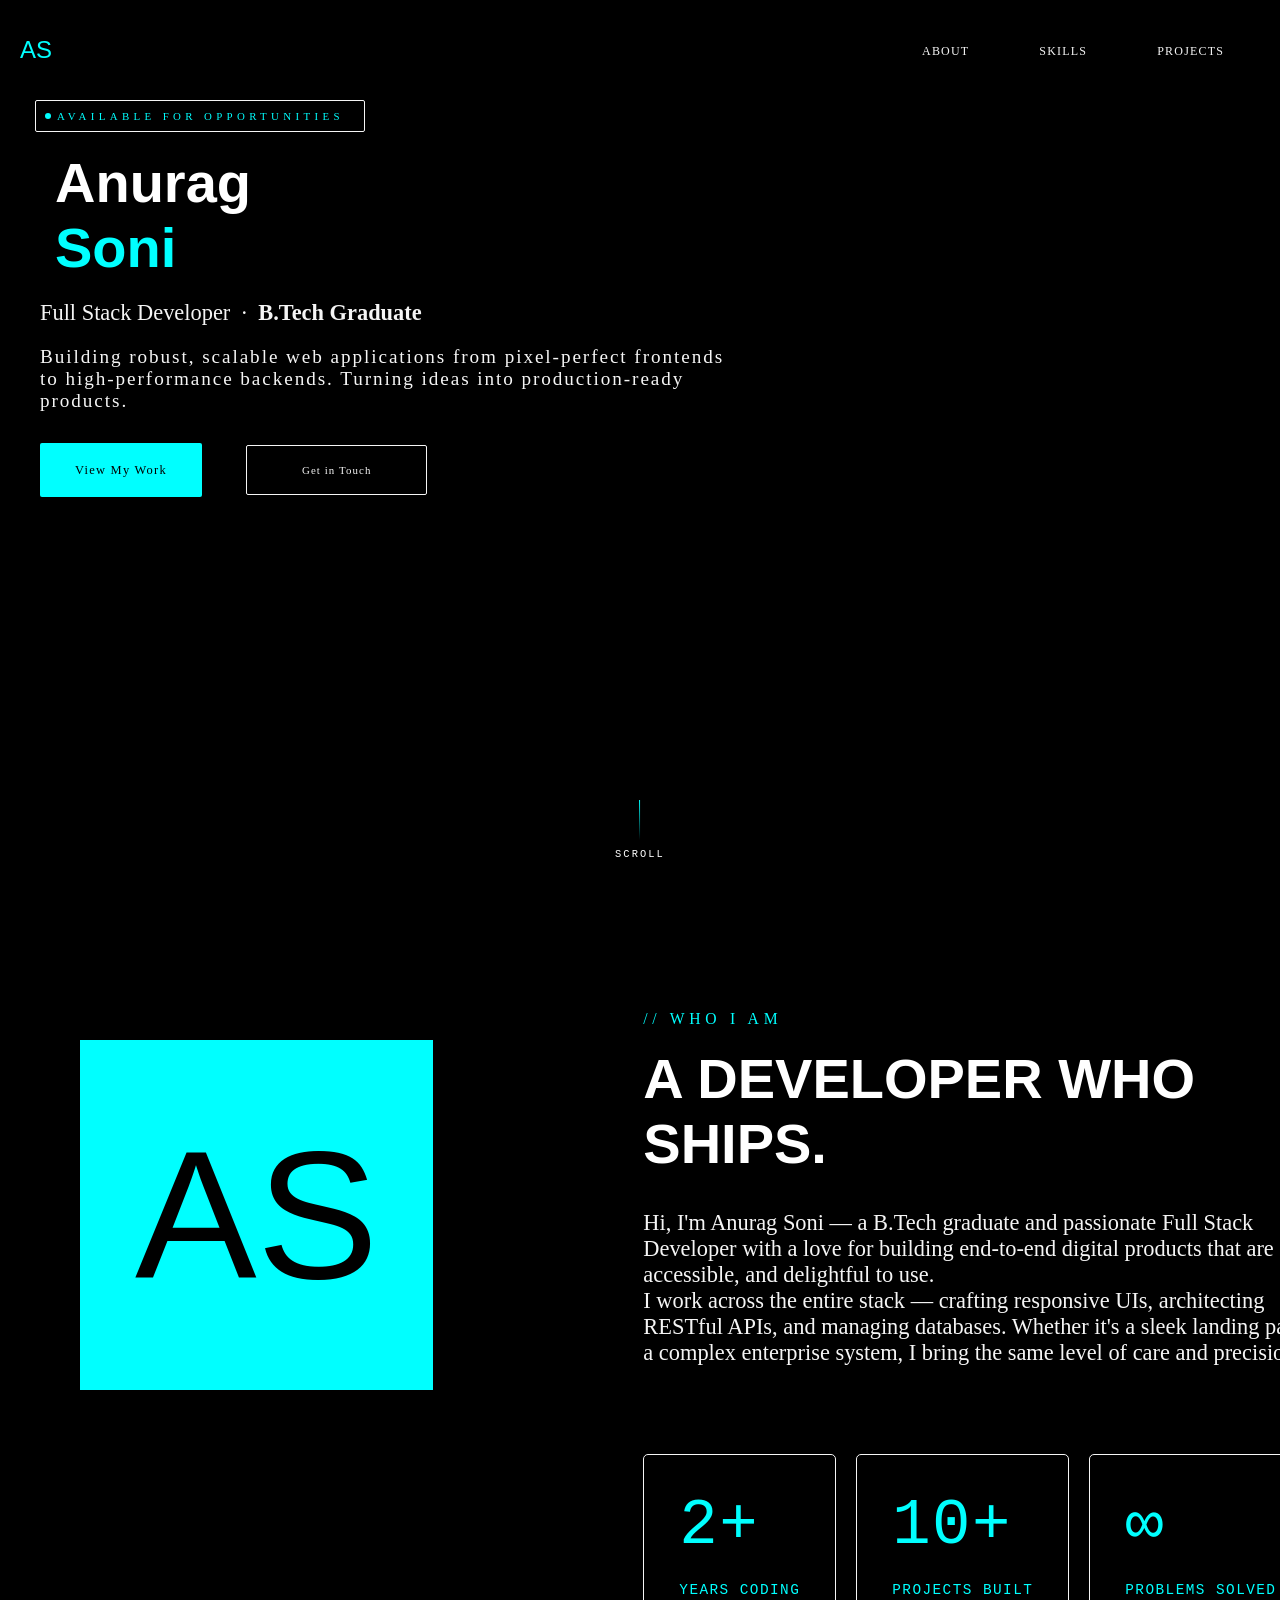
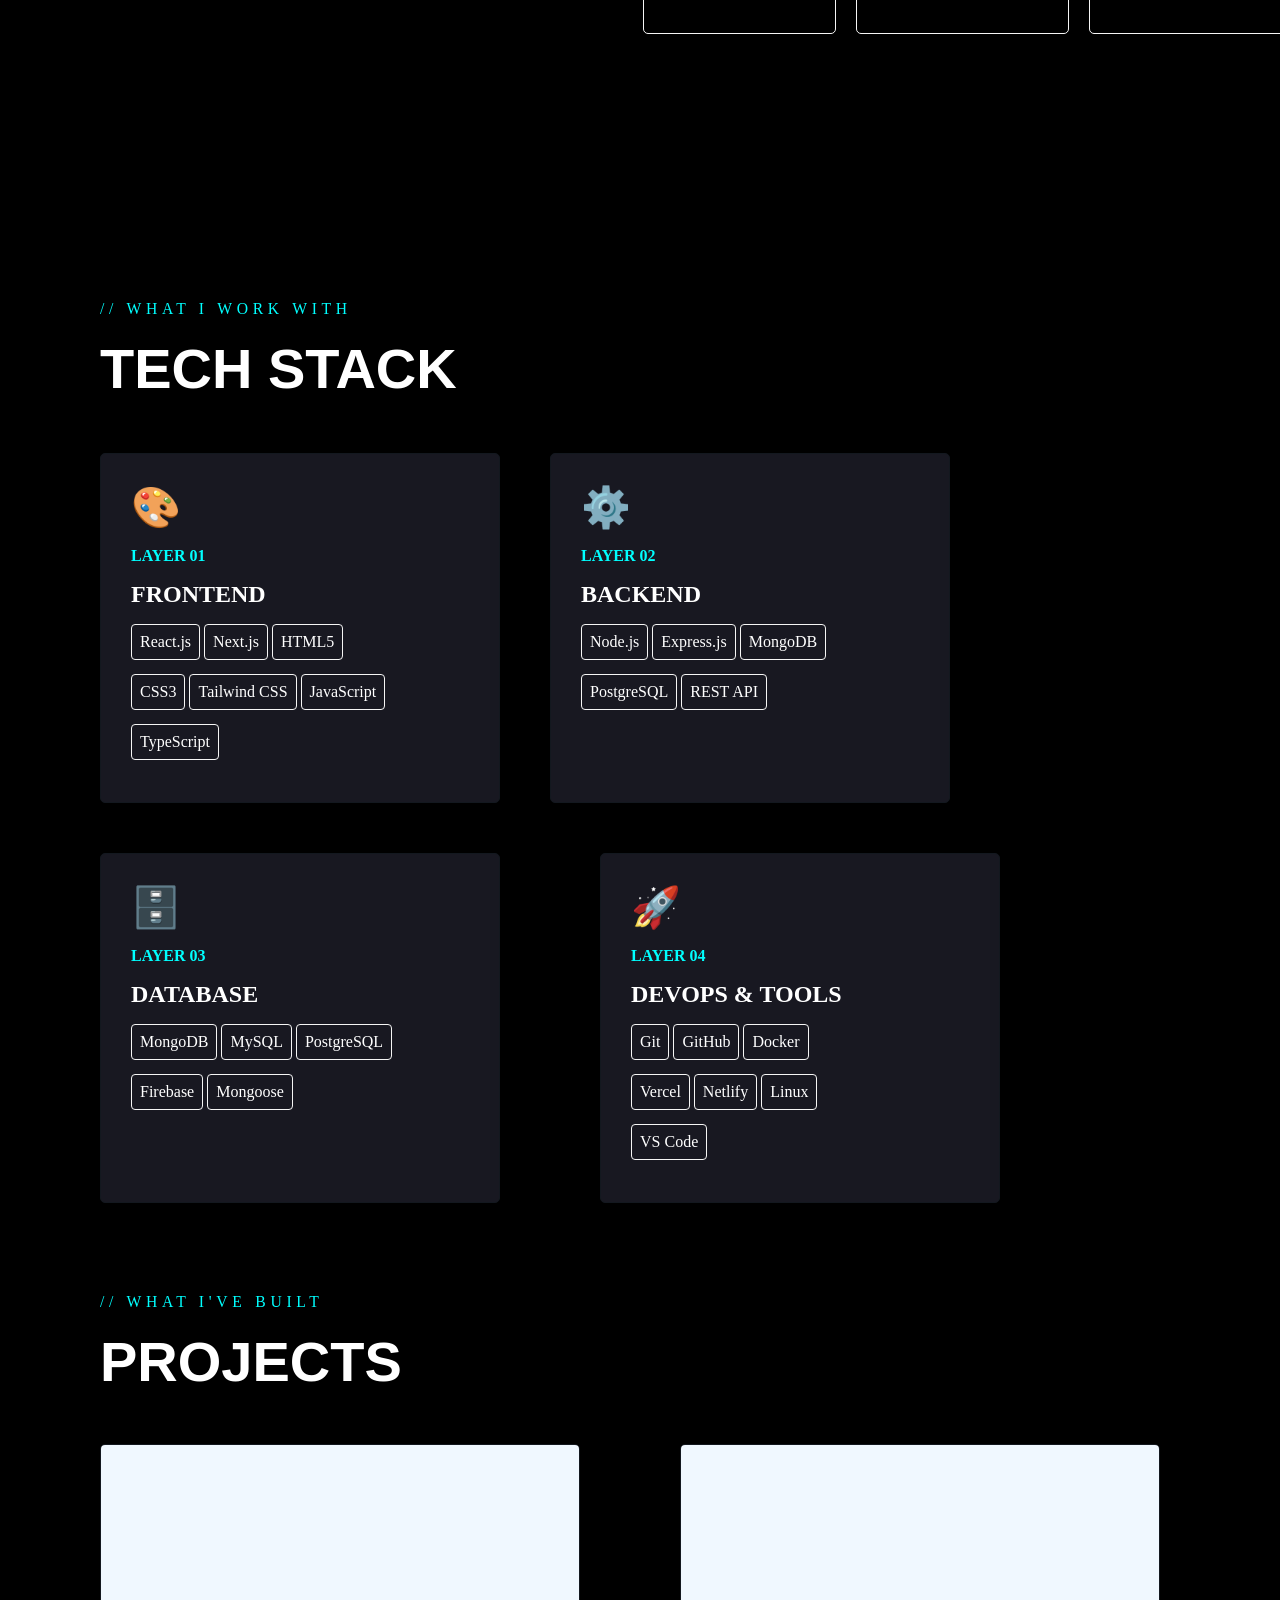
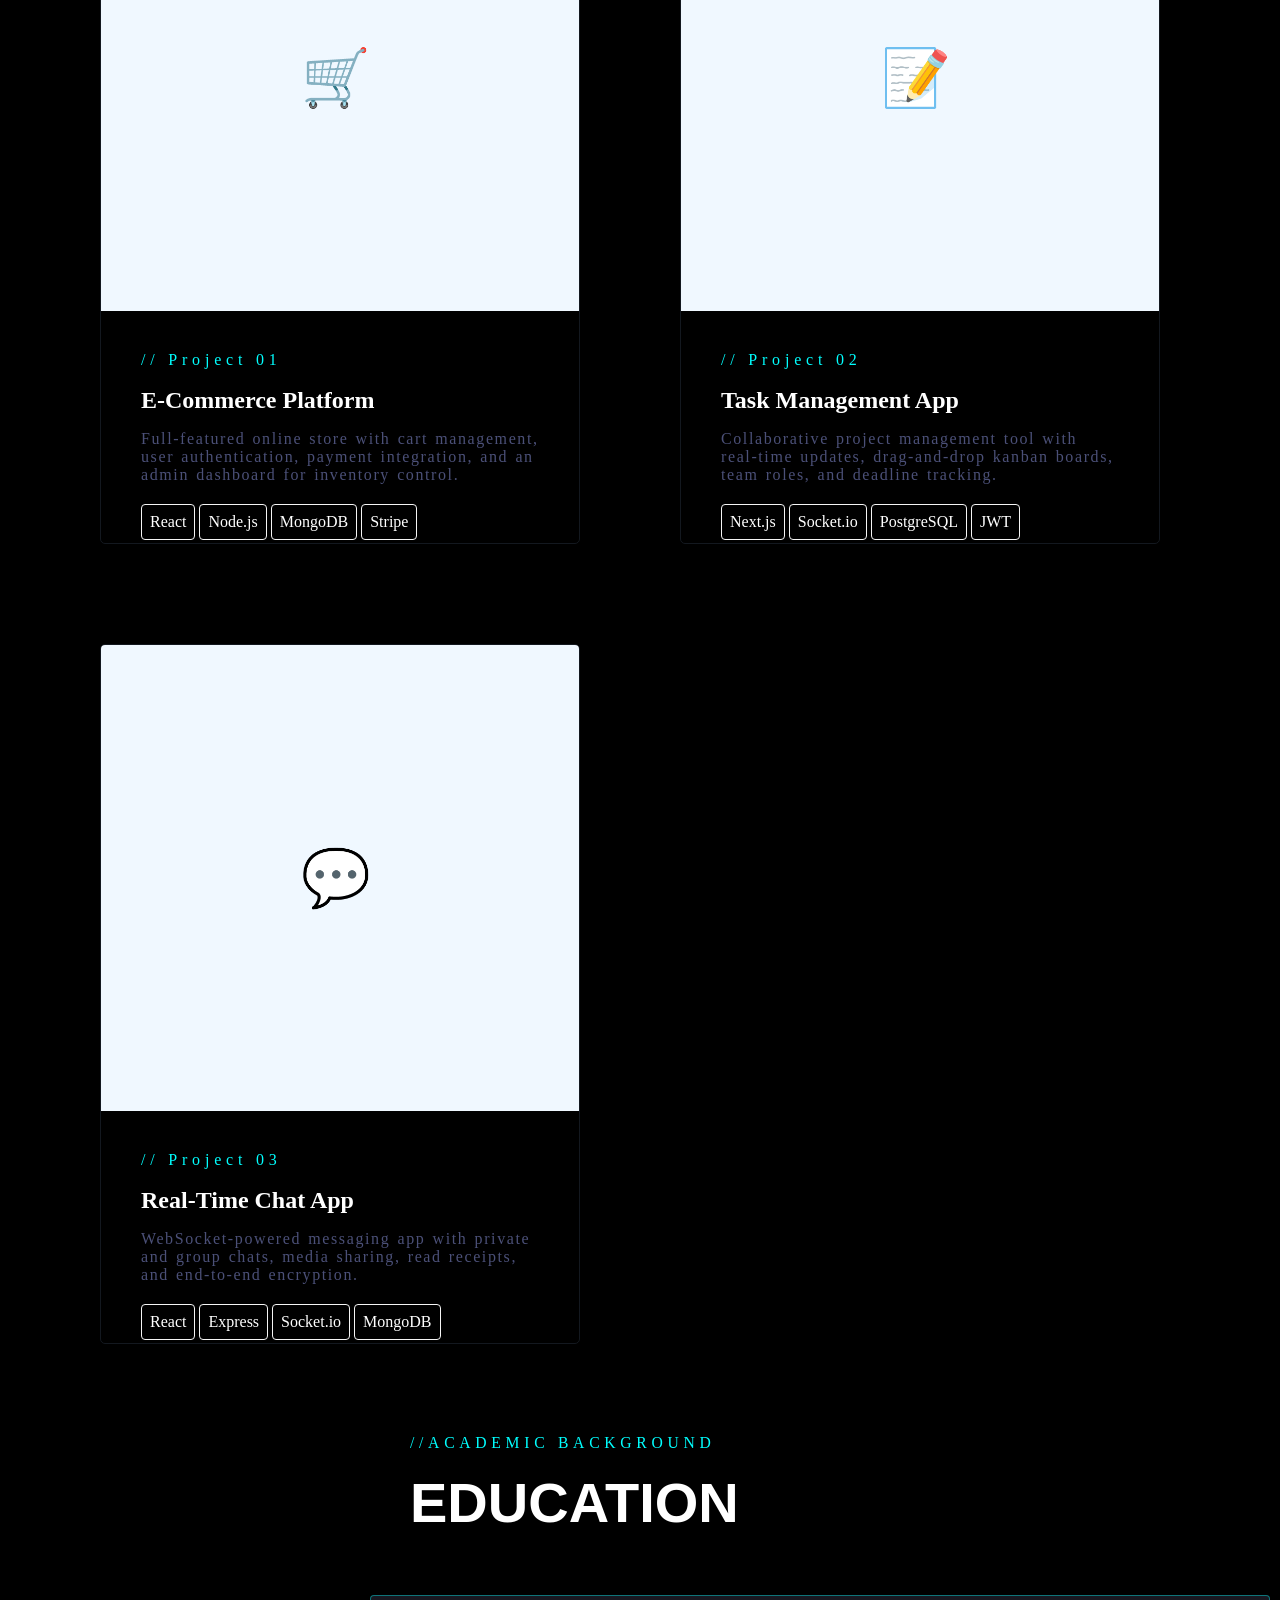
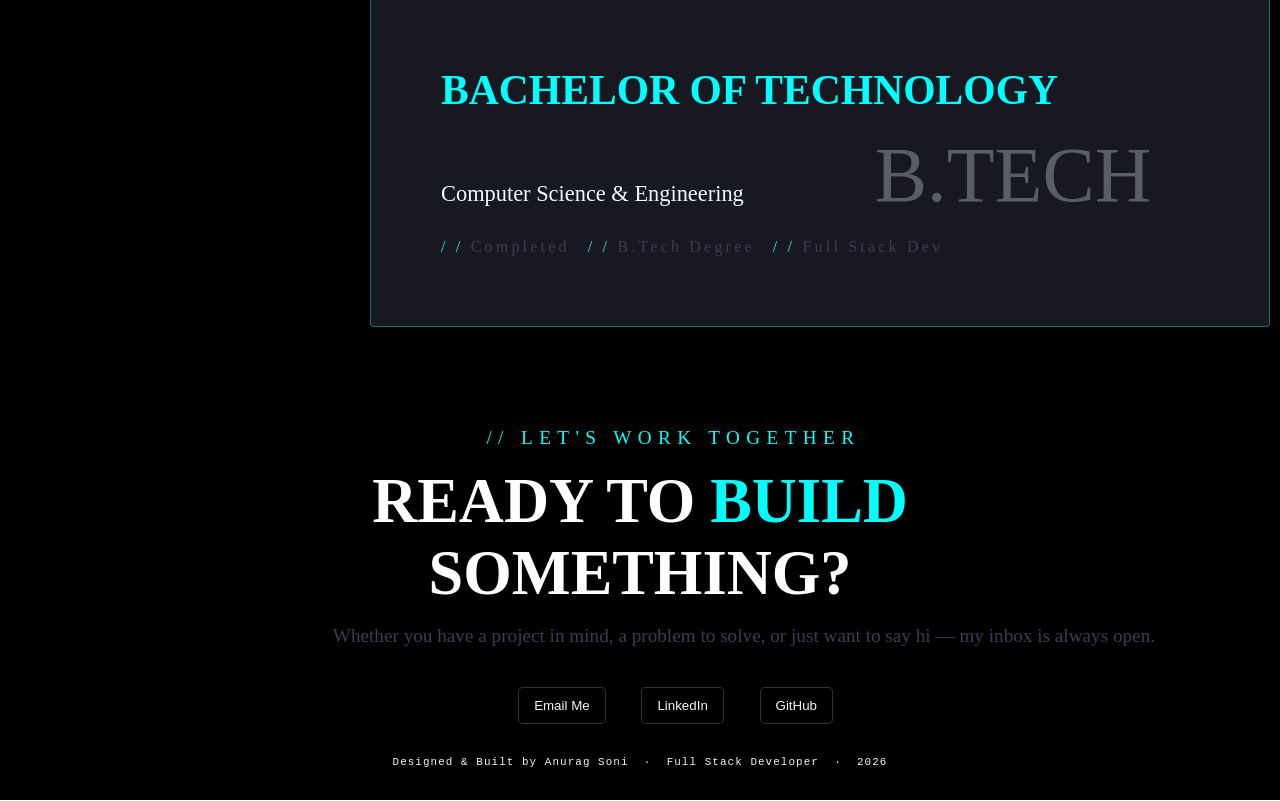
<file: index.html>
<!DOCTYPE html>
<html lang="en">
<head>
    <meta charset="UTF-8">
    <meta name="viewport" content="width=device-width, initial-scale=1.0">
    <title>CV</title>
    <link rel="stylesheet" href="style.css">
</head>
<body>
    <!-- navbar -->
     <nav>
             
        <ul>
<a class="logo" href="#">AS</a>
       <span class="line">     <li><a href="#About">About</a></li>    
            <li><a href="#Skills">Skills</a></li>
            <li><a href="#Projects">Projects</a></li>
            <li><a href="#Education">Education</a></li>
            <li><a href="#Contact">Contact</a></li>   </span>
   
        </ul>
     </nav>

<!-- Hero Section -->
 <section class="hero" id="home">
  <div class="available">AVAILABLE FOR OPPORTUNITIES</div><br>
  <h1 class="hero-name">Anurag<br><span id="sp">Soni</span></h1>
  <p class="hero-title">Full Stack Developer &nbsp;·&nbsp; <strong>B.Tech Graduate</strong></p>
  <p class="hero-desc">Building robust, scalable web applications from pixel-perfect frontends to high-performance backends. Turning ideas into production-ready products.</p>
  <br>
  <div class="hero-cta">
    <a href="#projects" class="btnproject">View My Work</a>
    <a href="#contact" class="btncontactt">Get in Touch</a>
  </div>
  <div class="scroll-indicator">
    <div class="scroll-line"></div>
    <span>Scroll</span>
  </div>   
 </section>
   
 <!-- About-->
<section class="about" id="About">
 <div class="left">
  <div class="box"><span id="as">AS</span></div>
 </div>
  <div class="right">
    <p class="head3">// WHO I AM</p><br>
    <h1 id="head">A DEVELOPER WHO SHIPS.</h1>
    <br>
    <p id="head1">Hi, I'm Anurag Soni — a B.Tech graduate and passionate Full Stack Developer with a love for building end-to-end digital products that are fast, accessible, and delightful to use.<br>

I work across the entire stack — crafting responsive UIs, architecting RESTful APIs, and managing databases. Whether it's a sleek landing page or a complex enterprise system, I bring the same level of care and precision.</p>
<br>
<div class="rightbox">
<div class="right1">
  <div class="infinite">2+</div>
  <div>YEARS CODING</div>
</div>
<div class="right2">
  <div class="infinite">10+</div>
  <div>PROJECTS BUILT</div>
</div>
<div class="right3">
  <div class="infinite">&#8734;</div>
  <div >PROBLEMS SOLVED</div>
</div>
</div>
  </div>
</section>

<!-- Skills -->
<section class="skills" id="Skills">
 <p class="head4">// what I work with </p>
 <br>
  <h1 id="tech">tech stack</h1>
  <br><br>

  <div class="hbox">
    <div class="hboxs">
      <logo>🎨</logo>
      <h4>LAYER 01</h4>
      <h1>FRONTEND</h1>
      <div class="skilltags">
        <span class="crtbtn">React.js</span>
        <span class="crtbtn">Next.js</span>
        <span class="crtbtn">HTML5</span><br>
        <span class="crtbtn">CSS3</span>
        <span class="crtbtn">Tailwind CSS</span>
        <span class="crtbtn">JavaScript</span><br>
        <span class="crtbtn">TypeScript</span>
      </div>
    </div>
    <div class="hboxs">
      <logo>⚙️</logo>
      <h4>LAYER 02</h4>
      <h1>BACKEND</h1>
      <div class="skilltags">
        <span class="crtbtn">Node.js</span>
        <span class="crtbtn">Express.js</span>
        <span class="crtbtn">MongoDB</span><br>
        <span class="crtbtn">PostgreSQL</span>
        <span class="crtbtn">REST API</span>
      </div>
    </div>
    
     <div class="hboxs">
      <logo>🗄️</logo>
      <h4>LAYER 03</h4>
      <h1>DATABASE</h1>
      <div class="skilltags">
        <span class="crtbtn">MongoDB</span>
        <span class="crtbtn">MySQL</span>
        <span class="crtbtn">PostgreSQL</span><br>
        <span class="crtbtn">Firebase</span>
        <span class="crtbtn">Mongoose</span>
      </div>
    </div>
    <br><br>
    <div class="hboxs">
      <logo>🚀</logo>
     
      <h4>LAYER 04</h4>
      <h1>DEVOPS & TOOLS</h1>
      <div class="skilltags">
        <span class="crtbtn">Git</span>
        <span class="crtbtn">GitHub</span>
        <span class="crtbtn">Docker</span><br>
        <span class="crtbtn">Vercel</span>
        <span class="crtbtn">Netlify</span>
        <span class="crtbtn">Linux</span><br>
        <span class="crtbtn">VS Code</span>
      </div>
    </div>
  </div>
</section>

<!-- Projects -->
<section class="projects" id="Projects">
<p class="head5">// what I've built</p>
<br>
<h1 id="tech">projects</h1>
<div class="maind">
  <div class="cart">
<span class="ico">🛒</span>
<div class="cartt">
  <p class="mpro">// Project 01</p><br>
  <h1>E-Commerce Platform</h1>
  <p class="mpro1">Full-featured online store with cart management, user authentication, payment integration, and an admin dashboard for inventory control.</p>
  <div class="skilltags">
<span class="crtbtn">React</span>
<span class="crtbtn">Node.js</span>
<span class="crtbtn">MongoDB</span>
<span class="crtbtn">Stripe</span>
  </div>
</div>
  </div>
   <div class="cart">
<span class="ico">📝</span>
<div class="cartt">
  <p class="mpro">// Project 02</p><br>
  <h1>Task Management App</h1>
  <p class="mpro1">Collaborative project management tool with real-time updates, drag-and-drop kanban boards, team roles, and deadline tracking.</p>
  <div class="skilltags">
   
<span class="crtbtn">Next.js</span>
<span class="crtbtn">Socket.io</span>
<span class="crtbtn">PostgreSQL</span>
<span class="crtbtn">JWT</span>
  </div>
</div>
  </div>

   <div class="cart">
<span class="ico">💬</span>
<div class="cartt">
  <p class="mpro">// Project 03</p><br>
  <h1>Real-Time Chat App</h1>
  <p class="mpro1">WebSocket-powered messaging app with private and group chats, media sharing, read receipts, and end-to-end encryption.</p>
  <div class="skilltags">

<span class="crtbtn">React</span>
<span class="crtbtn">Express</span>
<span class="crtbtn">Socket.io</span>
<span class="crtbtn">MongoDB</span>
  </div>
</div>
  </div>

</div>
  </section>  

  <!--Education-->
  <section class="education" id="Education">
    <p class="head6">//Academic background</p><br>
    <h1 class="techh">EDUCATION</h1>
    <div class="edubox">
      <h1 class="btech">Bachelor of Technology</h1>
      <p class="comp">Computer Science & Engineering</p><br>
      <div class="three">
      <p class="sl1"><span class="slash">/ /</span> Completed</p>  
       <p class="sl1"><span class="slash">/ /</span>  B.Tech Degree</p>  
        <p class="sl1"></pclass><span class="slash">/ /</span> Full Stack Dev</p>  

      </span>
    </div>
  </section>

<!--CONTACT-->
<section class="contact" id="Contact">
  <p class="work">// Let's work together</p>
  <h1 class="work1">READY TO<span class="build">BUILD</span> <br>
SOMETHING?</h1>
<p class="work3">Whether you have a project in mind, a problem to solve, or just want to say hi — my inbox is always open.</p>
<div class="work4">
  <button>Email Me</button>
 <button>LinkedIn</button>
<button>GitHub</button>

</div>
</section>
      







     <!-- Footer -->
        <footer>
           <span>Designed & Built by Anurag Soni &nbsp;·&nbsp; Full Stack Developer &nbsp;·&nbsp; 2026</span>
        </footer>
</body>
</html>
</file>
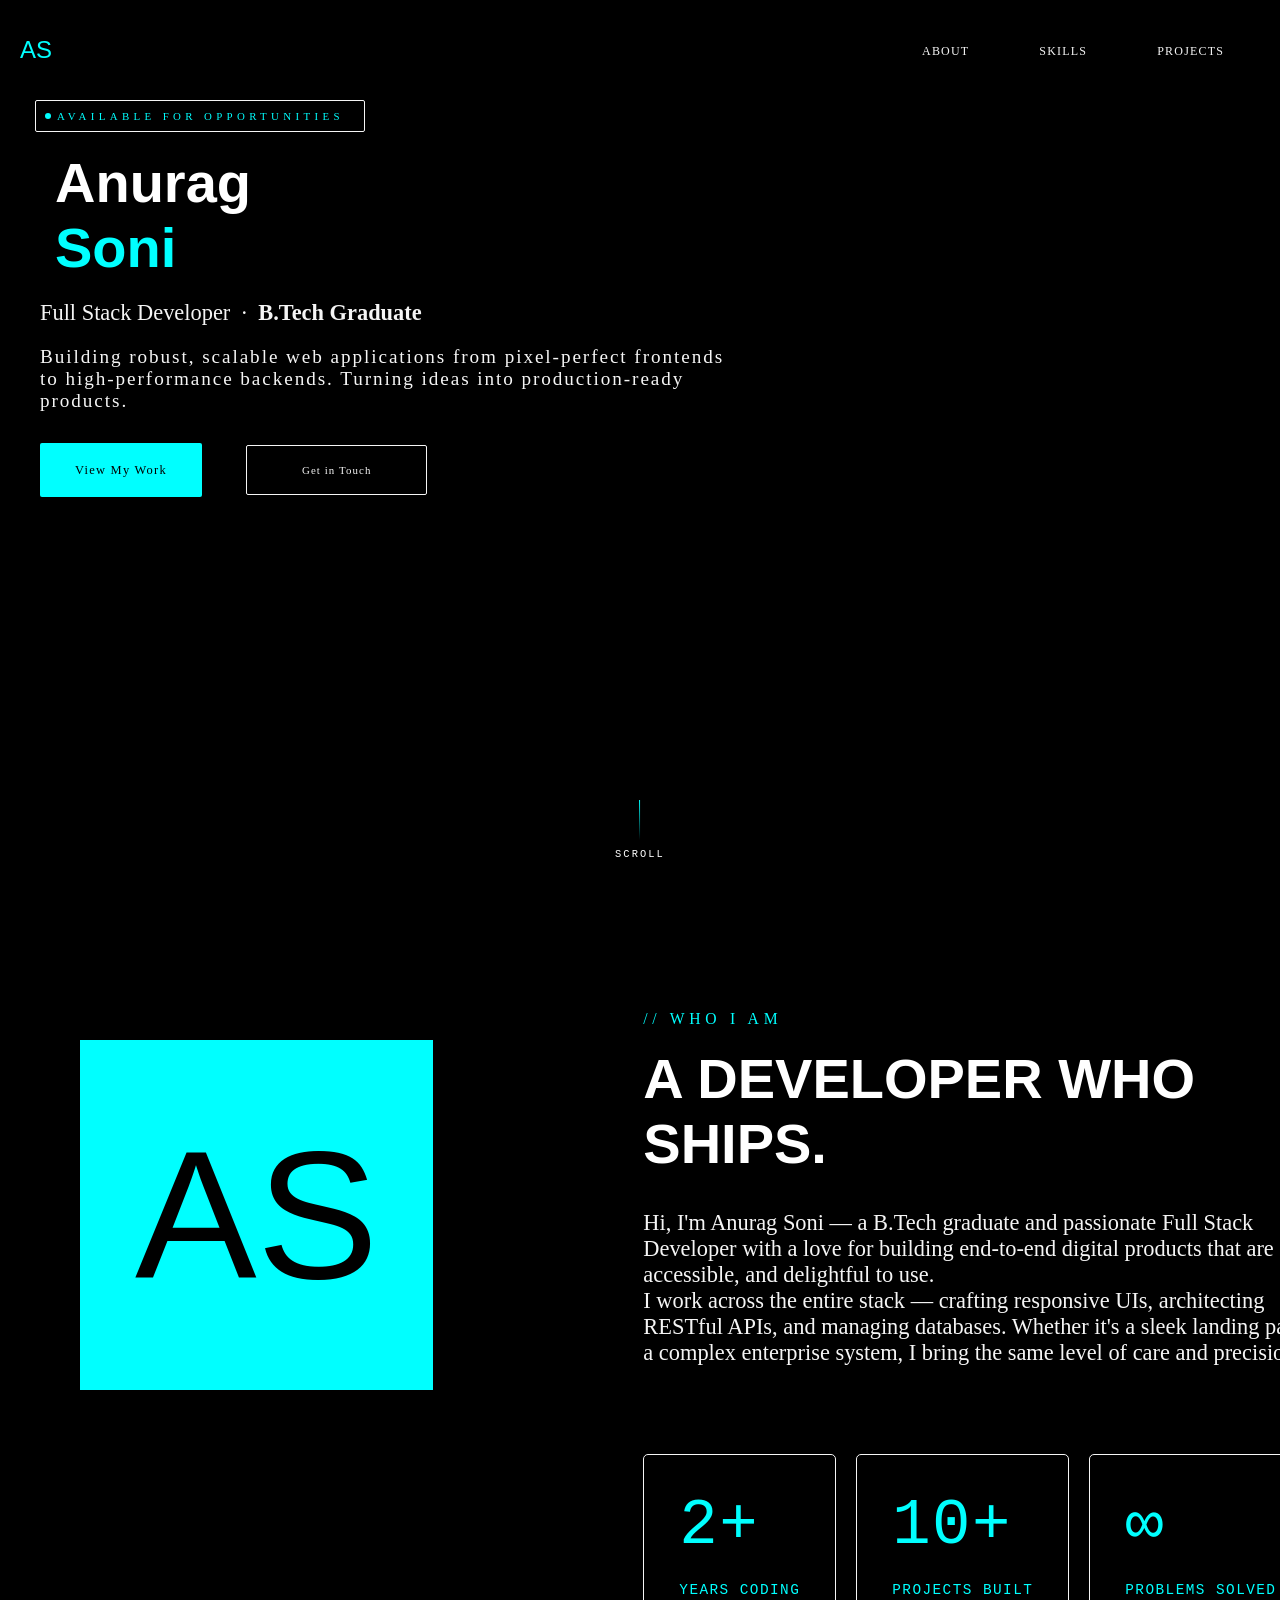
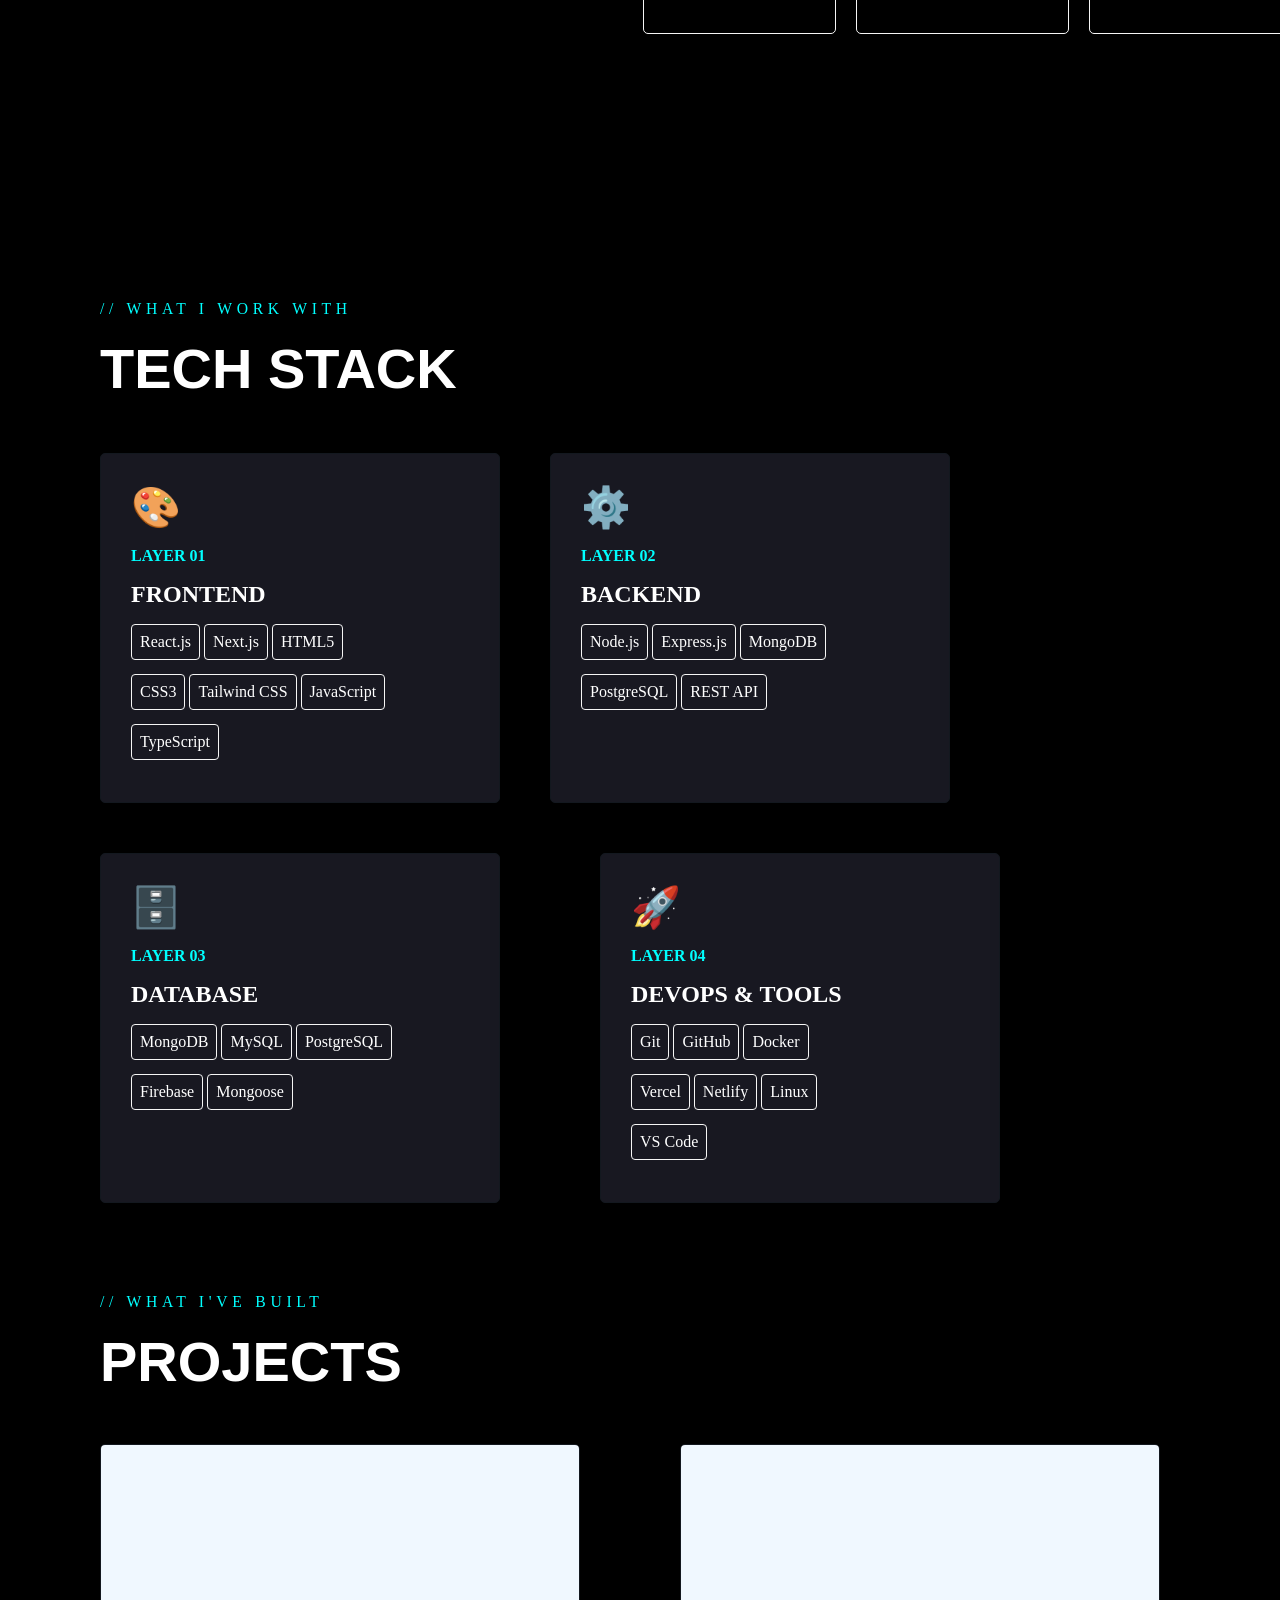
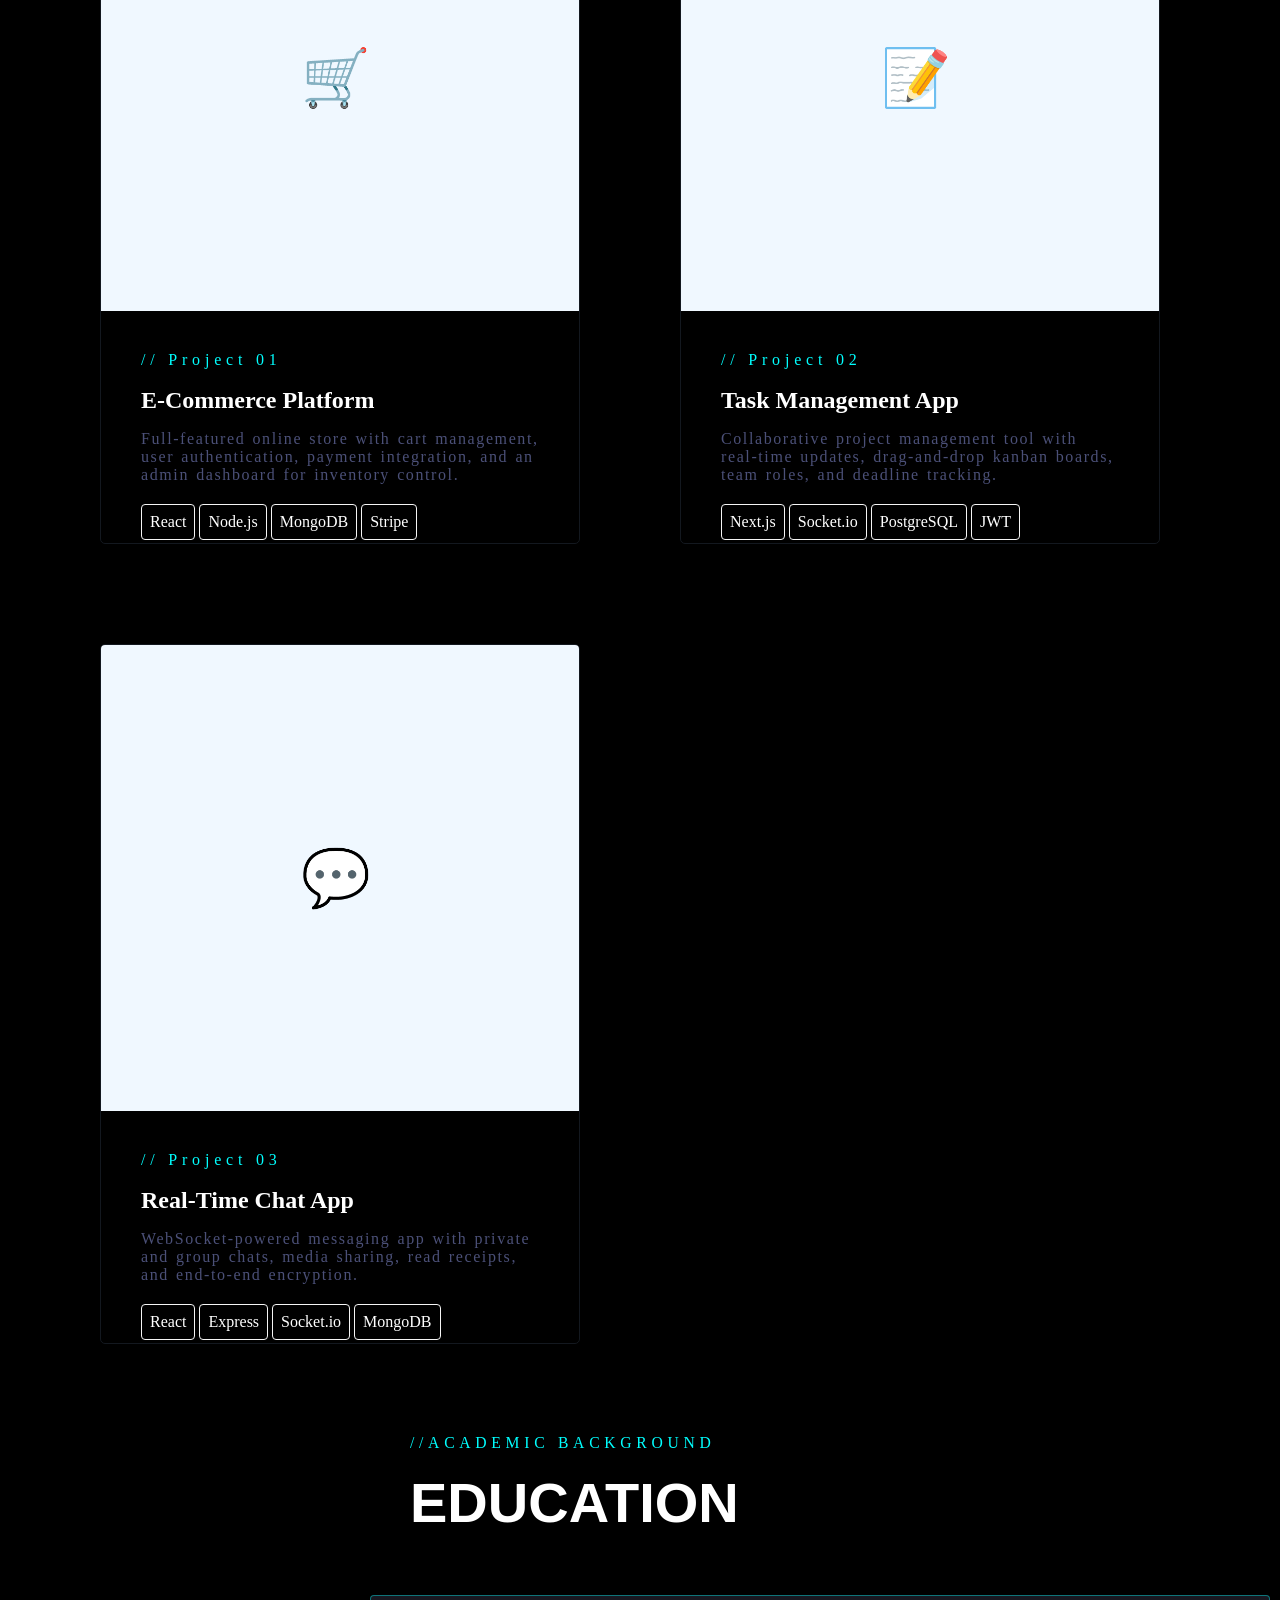
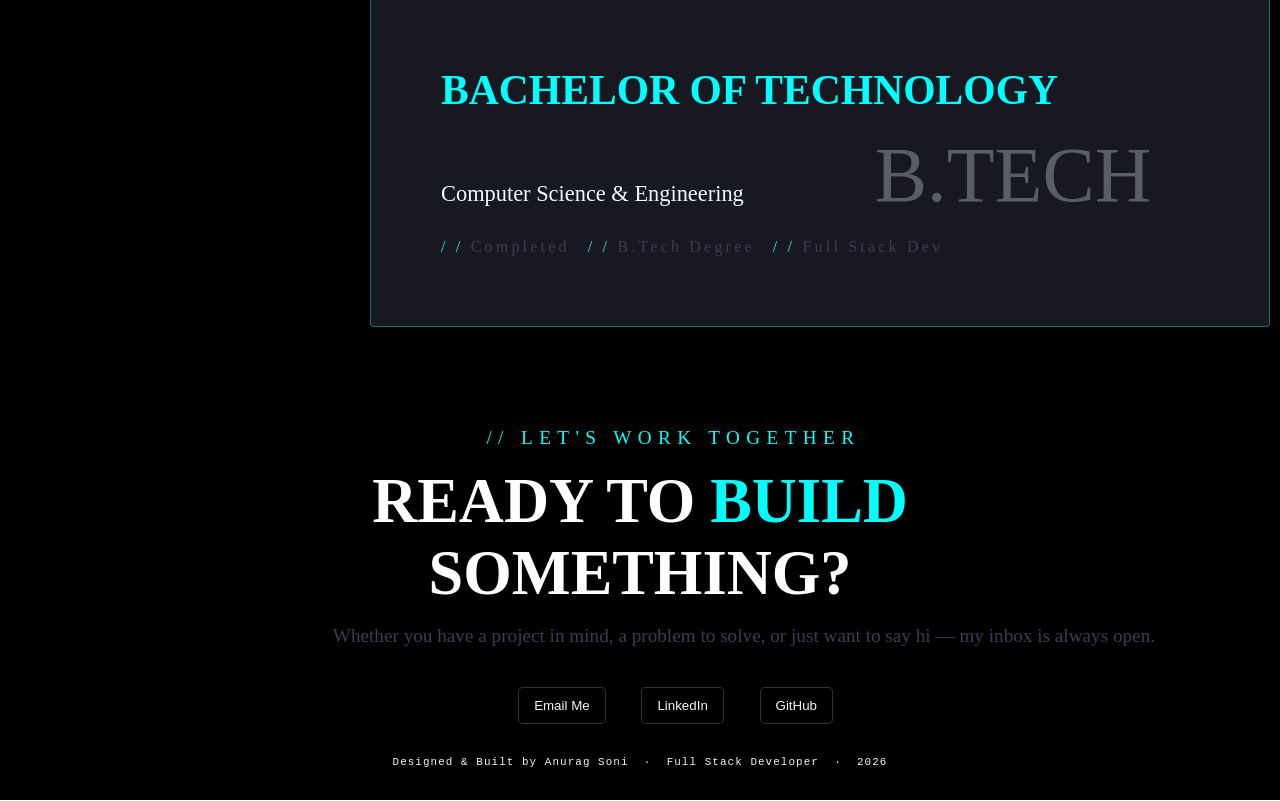
<file: cv.html>
<!DOCTYPE html>
<html lang="en">
<head>
    <meta charset="UTF-8">
    <meta name="viewport" content="width=device-width, initial-scale=1.0">
    <title>CV</title>
    <link rel="stylesheet" href="cv.css">
</head>
<body>
    <!-- navbar -->
     <nav>
             
        <ul>
<a class="logo" href="#">AS</a>
       <span class="line">     <li><a href="#About">About</a></li>    
            <li><a href="#Skills">Skills</a></li>
            <li><a href="#Projects">Projects</a></li>
            <li><a href="#Education">Education</a></li>
            <li><a href="#Contact">Contact</a></li>   </span>
   
        </ul>
     </nav>

<!-- Hero Section -->
 <section class="hero" id="home">
  <div class="available">AVAILABLE FOR OPPORTUNITIES</div><br>
  <h1 class="hero-name">Anurag<br><span id="sp">Soni</span></h1>
  <p class="hero-title">Full Stack Developer &nbsp;·&nbsp; <strong>B.Tech Graduate</strong></p>
  <p class="hero-desc">Building robust, scalable web applications from pixel-perfect frontends to high-performance backends. Turning ideas into production-ready products.</p>
  <br>
  <div class="hero-cta">
    <a href="#projects" class="btnproject">View My Work</a>
    <a href="#contact" class="btncontactt">Get in Touch</a>
  </div>
  <div class="scroll-indicator">
    <div class="scroll-line"></div>
    <span>Scroll</span>
  </div>   
 </section>
   
 <!-- About-->
<section class="about" id="About">
 <div class="left">
  <div class="box"><span id="as">AS</span></div>
 </div>
  <div class="right">
    <p class="head3">// WHO I AM</p><br>
    <h1 id="head">A DEVELOPER WHO SHIPS.</h1>
    <br>
    <p id="head1">Hi, I'm Anurag Soni — a B.Tech graduate and passionate Full Stack Developer with a love for building end-to-end digital products that are fast, accessible, and delightful to use.<br>

I work across the entire stack — crafting responsive UIs, architecting RESTful APIs, and managing databases. Whether it's a sleek landing page or a complex enterprise system, I bring the same level of care and precision.</p>
<br>
<div class="rightbox">
<div class="right1">
  <div class="infinite">2+</div>
  <div>YEARS CODING</div>
</div>
<div class="right2">
  <div class="infinite">10+</div>
  <div>PROJECTS BUILT</div>
</div>
<div class="right3">
  <div class="infinite">&#8734;</div>
  <div >PROBLEMS SOLVED</div>
</div>
</div>
  </div>
</section>

<!-- Skills -->
<section class="skills" id="Skills">
 <p class="head4">// what I work with </p>
 <br>
  <h1 id="tech">tech stack</h1>
  <br><br>

  <div class="hbox">
    <div class="hboxs">
      <logo>🎨</logo>
      <h4>LAYER 01</h4>
      <h1>FRONTEND</h1>
      <div class="skilltags">
        <span class="crtbtn">React.js</span>
        <span class="crtbtn">Next.js</span>
        <span class="crtbtn">HTML5</span><br>
        <span class="crtbtn">CSS3</span>
        <span class="crtbtn">Tailwind CSS</span>
        <span class="crtbtn">JavaScript</span><br>
        <span class="crtbtn">TypeScript</span>
      </div>
    </div>
    <div class="hboxs">
      <logo>⚙️</logo>
      <h4>LAYER 02</h4>
      <h1>BACKEND</h1>
      <div class="skilltags">
        <span class="crtbtn">Node.js</span>
        <span class="crtbtn">Express.js</span>
        <span class="crtbtn">MongoDB</span><br>
        <span class="crtbtn">PostgreSQL</span>
        <span class="crtbtn">REST API</span>
      </div>
    </div>
    
     <div class="hboxs">
      <logo>🗄️</logo>
      <h4>LAYER 03</h4>
      <h1>DATABASE</h1>
      <div class="skilltags">
        <span class="crtbtn">MongoDB</span>
        <span class="crtbtn">MySQL</span>
        <span class="crtbtn">PostgreSQL</span><br>
        <span class="crtbtn">Firebase</span>
        <span class="crtbtn">Mongoose</span>
      </div>
    </div>
    <br><br>
    <div class="hboxs">
      <logo>🚀</logo>
     
      <h4>LAYER 04</h4>
      <h1>DEVOPS & TOOLS</h1>
      <div class="skilltags">
        <span class="crtbtn">Git</span>
        <span class="crtbtn">GitHub</span>
        <span class="crtbtn">Docker</span><br>
        <span class="crtbtn">Vercel</span>
        <span class="crtbtn">Netlify</span>
        <span class="crtbtn">Linux</span><br>
        <span class="crtbtn">VS Code</span>
      </div>
    </div>
  </div>
</section>

<!-- Projects -->
<section class="projects" id="Projects">
<p class="head5">// what I've built</p>
<br>
<h1 id="tech">projects</h1>
<div class="maind">
  <div class="cart">
<span class="ico">🛒</span>
<div class="cartt">
  <p class="mpro">// Project 01</p><br>
  <h1>E-Commerce Platform</h1>
  <p class="mpro1">Full-featured online store with cart management, user authentication, payment integration, and an admin dashboard for inventory control.</p>
  <div class="skilltags">
<span class="crtbtn">React</span>
<span class="crtbtn">Node.js</span>
<span class="crtbtn">MongoDB</span>
<span class="crtbtn">Stripe</span>
  </div>
</div>
  </div>
   <div class="cart">
<span class="ico">📝</span>
<div class="cartt">
  <p class="mpro">// Project 02</p><br>
  <h1>Task Management App</h1>
  <p class="mpro1">Collaborative project management tool with real-time updates, drag-and-drop kanban boards, team roles, and deadline tracking.</p>
  <div class="skilltags">
   
<span class="crtbtn">Next.js</span>
<span class="crtbtn">Socket.io</span>
<span class="crtbtn">PostgreSQL</span>
<span class="crtbtn">JWT</span>
  </div>
</div>
  </div>

   <div class="cart">
<span class="ico">💬</span>
<div class="cartt">
  <p class="mpro">// Project 03</p><br>
  <h1>Real-Time Chat App</h1>
  <p class="mpro1">WebSocket-powered messaging app with private and group chats, media sharing, read receipts, and end-to-end encryption.</p>
  <div class="skilltags">

<span class="crtbtn">React</span>
<span class="crtbtn">Express</span>
<span class="crtbtn">Socket.io</span>
<span class="crtbtn">MongoDB</span>
  </div>
</div>
  </div>

</div>
  </section>  

  <!--Education-->
  <section class="education" id="Education">
    <p class="head6">//Academic background</p><br>
    <h1 class="techh">EDUCATION</h1>
    <div class="edubox">
      <h1 class="btech">Bachelor of Technology</h1>
      <p class="comp">Computer Science & Engineering</p><br>
      <div class="three">
      <p class="sl1"><span class="slash">/ /</span> Completed</p>  
       <p class="sl1"><span class="slash">/ /</span>  B.Tech Degree</p>  
        <p class="sl1"></pclass><span class="slash">/ /</span> Full Stack Dev</p>  

      </span>
    </div>
  </section>

<!--CONTACT-->
<section class="contact" id="Contact">
  <p class="work">// Let's work together</p>
  <h1 class="work1">READY TO<span class="build">BUILD</span> <br>
SOMETHING?</h1>
<p class="work3">Whether you have a project in mind, a problem to solve, or just want to say hi — my inbox is always open.</p>
<div class="work4">
  <button>Email Me</button>
 <button>LinkedIn</button>
<button>GitHub</button>

</div>
</section>
      







     <!-- Footer -->
        <footer>
           <span>Designed & Built by Anurag Soni &nbsp;·&nbsp; Full Stack Developer &nbsp;·&nbsp; 2026</span>
        </footer>
</body>
</html>
</file>
<file: style.css>
*{
    margin: 0;
    padding: 0;
    box-sizing: border-box;
}

#home{
   
    min-height: 100vh;
    background-color: black;
    color: white;   }
    .available{
        display: flex;
        gap: 6px;
        border: 1px solid whitesmoke;
        width: 330px;
        padding: 9px;
        border-radius: 2px;
        margin-left: 35px;
        color: aqua;
        background-color: black;
        letter-spacing: 0.4em;
        font-size: 0.68rem;
        

        
       
    }
    .available::before {
    content: '';
    width: 6px; height: 6px;
    background: aqua;
    border-radius: 50%;
    animation: pulse 2s ease-in-out infinite;
    margin-top: 3px;
    
  }
  .hero-name{
    font-family: 'Bebas Neue', sans-serif;
    font-size: 3.5rem;
    margin-left: 55px;
    color: white;
    /* animation: pulse 2s ease-in-out infinite; */
  }
  #sp{
    color: aqua;
  }
  .hero-title{
   
    font-size: 1.4rem;
   
    color: whitesmoke;
    margin-left: 40px;
    margin-top: 20px;
    margin-bottom: 20px;
    
  }
  .hero-desc{
    font-size: 1.2rem;
    color: whitesmoke;
    margin-left: 40px;
    width: 690px;
  margin-bottom: 30px;
    
     letter-spacing: 0.1em;
  }
  .btnproject{
   
    padding: 20px 35px;
    background-color: aqua;
    color: black;
    text-decoration: none;
    font-size: 0.78rem;
    letter-spacing: 0.1em;
    border-radius: 2px;
    margin-left: 40px;
    animation: pulse 2s ease-in-out infinite;
  }
  .btncontactt{
   border: 1px solid whitesmoke;
   border-radius: 4px;
    padding: 18px 55px;
    background-color: black;
    color: whitesmoke;
    text-decoration: none;
    font-size: 0.68rem;
    letter-spacing: 0.1em;
    border-radius: 2px;
    margin-left: 40px;
    animation: pulse 2s ease-in-out infinite;
  }
.logo{
   
    color: aqua;
    margin-left: 20px;
  font-family: 'Bebas Neue', sans-serif;
    font-size: 1.5rem;
     text-decoration: none;
    animation: pulse 2s ease-in-out infinite;
}
nav ul{
    display: flex;
    
    list-style-type: none;
    gap: 20px;
    align-items: center;
    height: 100px;
    background-color: black;
   
    
   
}
nav ul li a{
    text-decoration: none;
    color: whitesmoke;
    font-size: 12px;
    text-transform: uppercase;
    letter-spacing: 0.1em;
   

}
nav ul li a:hover{
    color: aqua;   
}
.line{
   display: flex;
   gap: 70px;
   margin-left: 850px;
}

footer {
    text-align: center;
    padding: 2rem 3rem;
   
    font-family: 'DM Mono', monospace;
    font-size: 0.68rem;
    letter-spacing: 0.1em;
    color: whitesmoke;
    background-color: black;
  }

@keyframes pulse {
  0% {
    opacity: 1;
    transform: scale(1);
  }
  50% {
    opacity: 0.7;
    transform: scale(1.05);
  }
  100% {
    opacity: 1;
    transform: scale(1);
  }
}

.scroll-indicator {
    position: absolute;
    bottom: 2.5rem;
    left: 50%;
    transform: translateX(-50%);
    display: flex;
    flex-direction: column;
    align-items: center;
    gap: 0.5rem;
    color: var(--muted);
    font-family: 'DM Mono', monospace;
    font-size: 0.65rem;
    letter-spacing: 0.2em;
    text-transform: uppercase;
    animation: fadeIn 1s 1s ease both;
  }
  .scroll-line {
    width: 1px;
    height: 40px;
    background: linear-gradient(to bottom, aqua, transparent);
    /* animation: scrollLine 1s ease-in-out infinite; */
  }
  @keyframes scrollLine {
    0%   { transform: scaleY(0); transform-origin: top; }
    50%  { transform: scaleY(1); transform-origin: top; }
    51%  { transform: scaleY(1); transform-origin: bottom; }
    100% { transform: scaleY(0); transform-origin: bottom; }
  }

  .about{
    min-height: 100vh;

    background-color: black;
     color: white;
     display: flex;
     gap: 130px;
     
    
       
  }
  .left{
    margin-left: 80px;
    margin-top: 40px;
     
  }
  .right{
    margin-top: 10px;
   margin-left: 80px;
    width: 690px;
  }
  .box{
   padding: 70px 55px ;
    background-color: aqua;
   color: black;
  }
  #as{
    font-size: 11.4rem;
        font-family: 'Bebas Neue', sans-serif;
  }
  .left .box:hover{
    background-color: aqua;
    background-image: url('IMG20220506200045.jpg');
    background-size: cover;
    background-position: center;
        color: transparent;
    border-radius: 5px 5px; 
        animation: pulse 2s ease-in-out infinite;
  }
  .right1,.right2,.right3{
    display: flex;
    flex-direction: column;
    gap: 20px;
    padding: 20px 20px;
    background-color: black;
    color: aqua;
    border-radius: 5px;
    border: 1px solid whitesmoke;
     font-family: 'DM Mono', monospace;
     font-size: 0.9rem;
     letter-spacing: 0.1em;
     padding:35px;
  }
  .rightbox{
    display: flex;
   
    gap: 20px;
    margin-top: 70px;
  }
  #head{
    font-size: 3.5rem;
    font-family: 'Bebas Neue', sans-serif;
  }
  #head1{
    font-size: 1.4rem;  
    color: whitesmoke;
    width: 690px;
  
  }
  .head3{
        font-size: 0.98rem;
        color: aqua;
        letter-spacing: 0.3em;
        text-transform: uppercase;

    }
    .infinite{
        font-size: 4rem;
    }
    .skills{
      background-color: black;
   
     
       min-height: 100vh;
       
    }
    #tech{
      font-size: 3.5rem;
      font-family: 'Bebas Neue', sans-serif;
      color: white;
      text-transform: uppercase;
      margin-left: 100px;
    }
    .hbox{
    display: flex;
   flex-wrap: wrap;
   margin-left: 100px;
    gap: 50px;

     
     
     
    }
    .hboxs{
     
      background-color: rgb(24, 24, 33); 
      padding: 30px;
      height: 350px;
      width: 400px;            
                        
      color: aqua;
      border-radius: 5px;
      border: 1px solid rgb(19, 24, 31);
    }
    .head4{
       font-size: 0.98rem;
        color: aqua;
        letter-spacing: 0.3em;
        text-transform: uppercase;
        margin-left: 100px;
    }
    logo{
       display: block;
      font-size: 2.5rem;
      margin-bottom: 1rem;
    }
    h4{
      margin-bottom: 1rem;
      font-style: x-small-caps;
    }
    h1{
      color: white;
      margin-bottom: 1rem;
    }
    .crtbtn{
      border: 1px solid whitesmoke;
      border-radius: 4px;
      color:white;
      padding: 8px;
      display: inline-block;
      margin-bottom: 14px;
      gap:6px;
      animation: pulse 2s ease-in-out infinite;
    }
    .crtbtn:hover{
      background-color: aqua;
      color: black;
      border: 1px solid aqua;
    }
    .projects{
      background-color: black;
     
  
    
    }
    .maind{
      display: flex;
      flex-wrap: wrap;
      gap: 100px;
      margin-left: 100px;
      margin-top: 50px;

      
    }
   
    .head5{
      font-size: 0.98rem;
        color: aqua;
        letter-spacing: 0.3em;
        text-transform: uppercase;
        margin-left: 100px;
        padding-top: 90px;
        
    }
    .cart{

      width: 480px;
      height: 700px;
      border: 1px solid rgb(19, 24, 31);
      border-radius: 5px;
      overflow: auto;
     
      
      
    }
    .ico{
      display: inline-block;
     width: 480px;
    
     
     padding: 200px;
     
      background-color: aliceblue;
      font-size: 3.5rem;
     

    }
    .cartt{
      padding: 40px;
      color: aqua;

      
    }
    .mpro{
      letter-spacing: 0.3em;
      font-size: 1rem;
      font-style: small-caps;
    }
    .mpro1{
      letter-spacing: 0.1em;
      font-size: 1.rem;
      word-spacing: 0.1em;
      margin-bottom: 20px;
      color: rgb(75, 80, 120);
    }
    .cart::-webkit-scrollbar {
  display: none;        /* Scrollbar icon ko hide karega */
}
.cart:hover{
  border: 1px solid aqua;
  box-shadow: 0 0 20px aqua;
  
}

.education{
  background-color: black;
  padding-left:70px;
}
.edubox{
width: 900px;
border: 1px solid rgba(0, 255, 255, 0.4);
  margin-left: 300px;
  margin-top: 60px;
  padding: 70px;
  background-color: rgb(24, 24, 33);
  border-radius: 4px;
}
.comp{
  color: aliceblue;
  font-size: 1.4rem;
}
.techh{
  font-size: 3.5rem;
      font-family: 'Bebas Neue', sans-serif;
      color: white;
      text-transform: uppercase;
      margin-left: 340px;
}
.btech{
  color:aqua;
  font-size: 2.6rem;
  text-transform: uppercase;
}
.three{
  display: flex;
  gap: 18px;

}
.slash{
  
  color:aqua;
 
}
.sl1{
  color: rgb(60, 59, 87);
  letter-spacing: .2rem;
  
}
.head6{
      font-size: 0.98rem;
        color: aqua;
        letter-spacing: 0.3em;
        text-transform: uppercase;
        margin-left: 340px;
        padding-top: 90px;
        
    }
    .comp::after{
      content: "B.TECH";
      font-size: 4.9rem;
      color: azure;
      margin-left: 131px;
      margin-top: 71px;
      opacity: 0.3;
    }
    .contact{
      background-color: black;

    }
    .work{
      color: aqua;
      margin-left: 38%;
      padding-top: 100px;
      font-size: 1.2rem;
      letter-spacing: .2rem;
      margin-bottom: 16px;
      text-transform: uppercase;
      letter-spacing: .4rem;
    }
    .work1{
      font-size: 3.9rem;
    line-height: 4.5rem;
    font-weight: bolder;
    text-align: center;
     
    }
    .work3{
color: rgb(60, 59, 87);
margin-left: 26%;
font-size: 1.2rem;
margin-bottom: 40px;
    }
    button{
      color:whitesmoke;
      background-color: black;
 border: 1px solid rgba(255, 255, 255, 0.2);
      padding: 10px 15px;
     margin-left: 4%;
     border-radius: 5px;

    }
    .work4{
      margin-left: 38%;
    }
    .build{
      color: aqua;
    margin-left: 15px;
    }
    button:hover{
     
      color: aqua;
    }
</file>
<file: cv.css>
*{
    margin: 0;
    padding: 0;
    box-sizing: border-box;
}

#home{
   
    min-height: 100vh;
    background-color: black;
    color: white;   }
    .available{
        display: flex;
        gap: 6px;
        border: 1px solid whitesmoke;
        width: 330px;
        padding: 9px;
        border-radius: 2px;
        margin-left: 35px;
        color: aqua;
        background-color: black;
        letter-spacing: 0.4em;
        font-size: 0.68rem;
        

        
       
    }
    .available::before {
    content: '';
    width: 6px; height: 6px;
    background: aqua;
    border-radius: 50%;
    animation: pulse 2s ease-in-out infinite;
    margin-top: 3px;
    
  }
  .hero-name{
    font-family: 'Bebas Neue', sans-serif;
    font-size: 3.5rem;
    margin-left: 55px;
    color: white;
    /* animation: pulse 2s ease-in-out infinite; */
  }
  #sp{
    color: aqua;
  }
  .hero-title{
   
    font-size: 1.4rem;
   
    color: whitesmoke;
    margin-left: 40px;
    margin-top: 20px;
    margin-bottom: 20px;
    
  }
  .hero-desc{
    font-size: 1.2rem;
    color: whitesmoke;
    margin-left: 40px;
    width: 690px;
  margin-bottom: 30px;
    
     letter-spacing: 0.1em;
  }
  .btnproject{
   
    padding: 20px 35px;
    background-color: aqua;
    color: black;
    text-decoration: none;
    font-size: 0.78rem;
    letter-spacing: 0.1em;
    border-radius: 2px;
    margin-left: 40px;
    animation: pulse 2s ease-in-out infinite;
  }
  .btncontactt{
   border: 1px solid whitesmoke;
   border-radius: 4px;
    padding: 18px 55px;
    background-color: black;
    color: whitesmoke;
    text-decoration: none;
    font-size: 0.68rem;
    letter-spacing: 0.1em;
    border-radius: 2px;
    margin-left: 40px;
    animation: pulse 2s ease-in-out infinite;
  }
.logo{
   
    color: aqua;
    margin-left: 20px;
  font-family: 'Bebas Neue', sans-serif;
    font-size: 1.5rem;
     text-decoration: none;
    animation: pulse 2s ease-in-out infinite;
}
nav ul{
    display: flex;
    
    list-style-type: none;
    gap: 20px;
    align-items: center;
    height: 100px;
    background-color: black;
   
    
   
}
nav ul li a{
    text-decoration: none;
    color: whitesmoke;
    font-size: 12px;
    text-transform: uppercase;
    letter-spacing: 0.1em;
   

}
nav ul li a:hover{
    color: aqua;   
}
.line{
   display: flex;
   gap: 70px;
   margin-left: 850px;
}

footer {
    text-align: center;
    padding: 2rem 3rem;
   
    font-family: 'DM Mono', monospace;
    font-size: 0.68rem;
    letter-spacing: 0.1em;
    color: whitesmoke;
    background-color: black;
  }

@keyframes pulse {
  0% {
    opacity: 1;
    transform: scale(1);
  }
  50% {
    opacity: 0.7;
    transform: scale(1.05);
  }
  100% {
    opacity: 1;
    transform: scale(1);
  }
}

.scroll-indicator {
    position: absolute;
    bottom: 2.5rem;
    left: 50%;
    transform: translateX(-50%);
    display: flex;
    flex-direction: column;
    align-items: center;
    gap: 0.5rem;
    color: var(--muted);
    font-family: 'DM Mono', monospace;
    font-size: 0.65rem;
    letter-spacing: 0.2em;
    text-transform: uppercase;
    animation: fadeIn 1s 1s ease both;
  }
  .scroll-line {
    width: 1px;
    height: 40px;
    background: linear-gradient(to bottom, aqua, transparent);
    /* animation: scrollLine 1s ease-in-out infinite; */
  }
  @keyframes scrollLine {
    0%   { transform: scaleY(0); transform-origin: top; }
    50%  { transform: scaleY(1); transform-origin: top; }
    51%  { transform: scaleY(1); transform-origin: bottom; }
    100% { transform: scaleY(0); transform-origin: bottom; }
  }

  .about{
    min-height: 100vh;

    background-color: black;
     color: white;
     display: flex;
     gap: 130px;
     
    
       
  }
  .left{
    margin-left: 80px;
    margin-top: 40px;
     
  }
  .right{
    margin-top: 10px;
   margin-left: 80px;
    width: 690px;
  }
  .box{
   padding: 70px 55px ;
    background-color: aqua;
   color: black;
  }
  #as{
    font-size: 11.4rem;
        font-family: 'Bebas Neue', sans-serif;
  }
  .left .box:hover{
    background-color: aqua;
    background-image: url('IMG20220506200045.jpg');
    background-size: cover;
    background-position: center;
        color: transparent;
    border-radius: 5px 5px; 
        animation: pulse 2s ease-in-out infinite;
  }
  .right1,.right2,.right3{
    display: flex;
    flex-direction: column;
    gap: 20px;
    padding: 20px 20px;
    background-color: black;
    color: aqua;
    border-radius: 5px;
    border: 1px solid whitesmoke;
     font-family: 'DM Mono', monospace;
     font-size: 0.9rem;
     letter-spacing: 0.1em;
     padding:35px;
  }
  .rightbox{
    display: flex;
   
    gap: 20px;
    margin-top: 70px;
  }
  #head{
    font-size: 3.5rem;
    font-family: 'Bebas Neue', sans-serif;
  }
  #head1{
    font-size: 1.4rem;  
    color: whitesmoke;
    width: 690px;
  
  }
  .head3{
        font-size: 0.98rem;
        color: aqua;
        letter-spacing: 0.3em;
        text-transform: uppercase;

    }
    .infinite{
        font-size: 4rem;
    }
    .skills{
      background-color: black;
   
     
       min-height: 100vh;
       
    }
    #tech{
      font-size: 3.5rem;
      font-family: 'Bebas Neue', sans-serif;
      color: white;
      text-transform: uppercase;
      margin-left: 100px;
    }
    .hbox{
    display: flex;
   flex-wrap: wrap;
   margin-left: 100px;
    gap: 50px;

     
     
     
    }
    .hboxs{
     
      background-color: rgb(24, 24, 33); 
      padding: 30px;
      height: 350px;
      width: 400px;            
                        
      color: aqua;
      border-radius: 5px;
      border: 1px solid rgb(19, 24, 31);
    }
    .head4{
       font-size: 0.98rem;
        color: aqua;
        letter-spacing: 0.3em;
        text-transform: uppercase;
        margin-left: 100px;
    }
    logo{
       display: block;
      font-size: 2.5rem;
      margin-bottom: 1rem;
    }
    h4{
      margin-bottom: 1rem;
      font-style: x-small-caps;
    }
    h1{
      color: white;
      margin-bottom: 1rem;
    }
    .crtbtn{
      border: 1px solid whitesmoke;
      border-radius: 4px;
      color:white;
      padding: 8px;
      display: inline-block;
      margin-bottom: 14px;
      gap:6px;
      animation: pulse 2s ease-in-out infinite;
    }
    .crtbtn:hover{
      background-color: aqua;
      color: black;
      border: 1px solid aqua;
    }
    .projects{
      background-color: black;
     
  
    
    }
    .maind{
      display: flex;
      flex-wrap: wrap;
      gap: 100px;
      margin-left: 100px;
      margin-top: 50px;

      
    }
   
    .head5{
      font-size: 0.98rem;
        color: aqua;
        letter-spacing: 0.3em;
        text-transform: uppercase;
        margin-left: 100px;
        padding-top: 90px;
        
    }
    .cart{

      width: 480px;
      height: 700px;
      border: 1px solid rgb(19, 24, 31);
      border-radius: 5px;
      overflow: auto;
     
      
      
    }
    .ico{
      display: inline-block;
     width: 480px;
    
     
     padding: 200px;
     
      background-color: aliceblue;
      font-size: 3.5rem;
     

    }
    .cartt{
      padding: 40px;
      color: aqua;

      
    }
    .mpro{
      letter-spacing: 0.3em;
      font-size: 1rem;
      font-style: small-caps;
    }
    .mpro1{
      letter-spacing: 0.1em;
      font-size: 1.rem;
      word-spacing: 0.1em;
      margin-bottom: 20px;
      color: rgb(75, 80, 120);
    }
    .cart::-webkit-scrollbar {
  display: none;        /* Scrollbar icon ko hide karega */
}
.cart:hover{
  border: 1px solid aqua;
  box-shadow: 0 0 20px aqua;
  
}

.education{
  background-color: black;
  padding-left:70px;
}
.edubox{
width: 900px;
border: 1px solid rgba(0, 255, 255, 0.4);
  margin-left: 300px;
  margin-top: 60px;
  padding: 70px;
  background-color: rgb(24, 24, 33);
  border-radius: 4px;
}
.comp{
  color: aliceblue;
  font-size: 1.4rem;
}
.techh{
  font-size: 3.5rem;
      font-family: 'Bebas Neue', sans-serif;
      color: white;
      text-transform: uppercase;
      margin-left: 340px;
}
.btech{
  color:aqua;
  font-size: 2.6rem;
  text-transform: uppercase;
}
.three{
  display: flex;
  gap: 18px;

}
.slash{
  
  color:aqua;
 
}
.sl1{
  color: rgb(60, 59, 87);
  letter-spacing: .2rem;
  
}
.head6{
      font-size: 0.98rem;
        color: aqua;
        letter-spacing: 0.3em;
        text-transform: uppercase;
        margin-left: 340px;
        padding-top: 90px;
        
    }
    .comp::after{
      content: "B.TECH";
      font-size: 4.9rem;
      color: azure;
      margin-left: 131px;
      margin-top: 71px;
      opacity: 0.3;
    }
    .contact{
      background-color: black;

    }
    .work{
      color: aqua;
      margin-left: 38%;
      padding-top: 100px;
      font-size: 1.2rem;
      letter-spacing: .2rem;
      margin-bottom: 16px;
      text-transform: uppercase;
      letter-spacing: .4rem;
    }
    .work1{
      font-size: 3.9rem;
    line-height: 4.5rem;
    font-weight: bolder;
    text-align: center;
     
    }
    .work3{
color: rgb(60, 59, 87);
margin-left: 26%;
font-size: 1.2rem;
margin-bottom: 40px;
    }
    button{
      color:whitesmoke;
      background-color: black;
 border: 1px solid rgba(255, 255, 255, 0.2);
      padding: 10px 15px;
     margin-left: 4%;
     border-radius: 5px;

    }
    .work4{
      margin-left: 38%;
    }
    .build{
      color: aqua;
    margin-left: 15px;
    }
    button:hover{
     
      color: aqua;
    }
</file>
